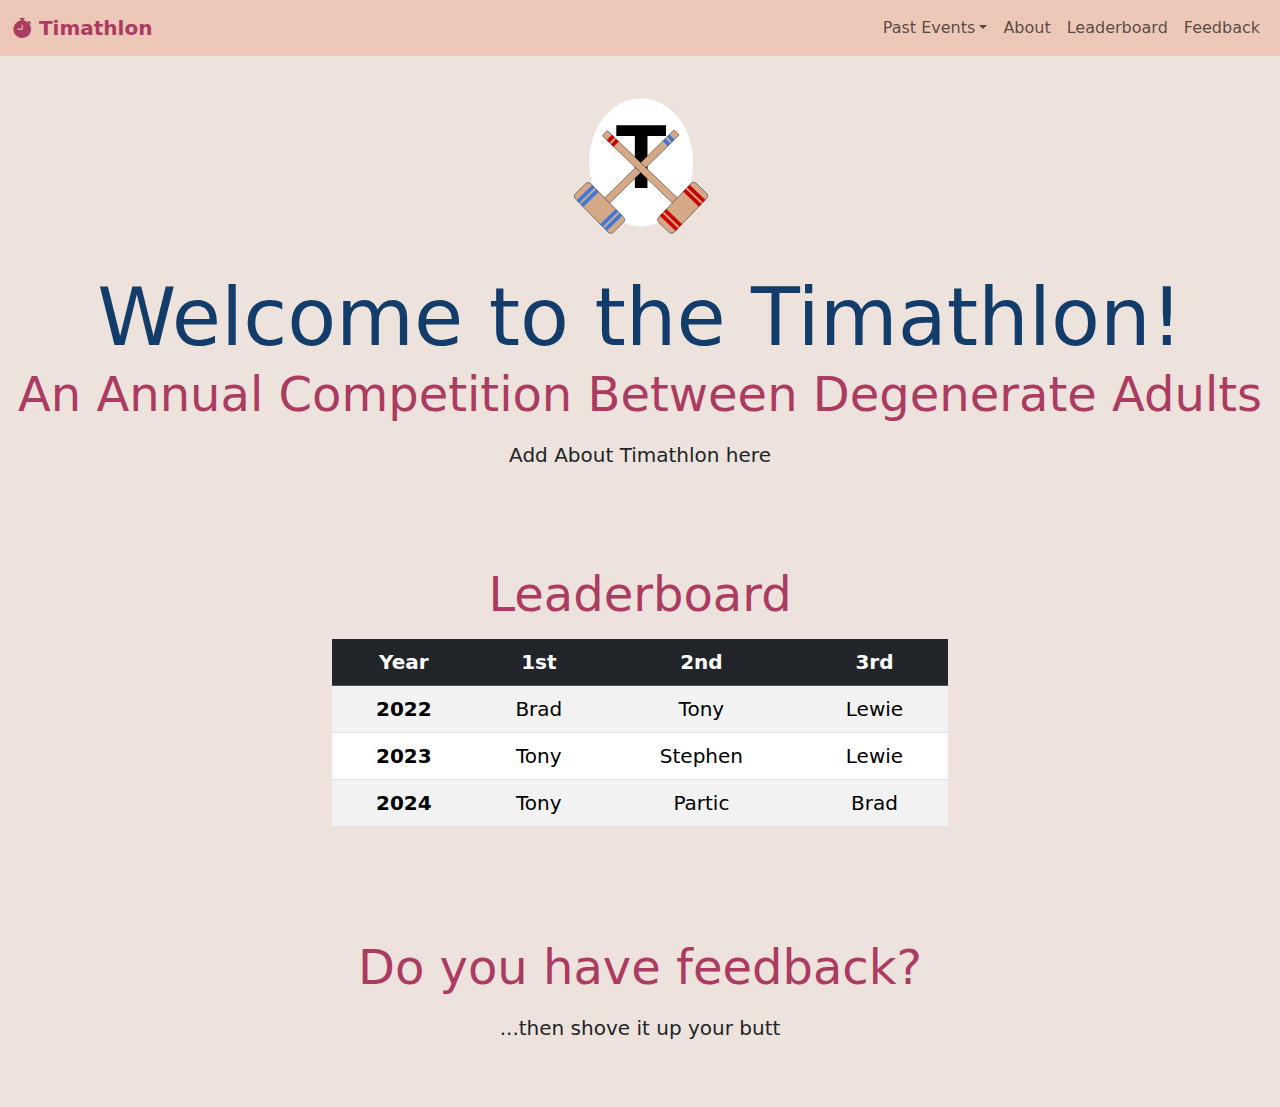
<file: index.html>
<!doctype html>
<html lang="en">
  <head>
    <meta name="viewport" content="width=device-width, initial-scale=1, shrink-to-fit=no">
    <link rel="shortcut icon" href="images/favicon.ico" type="image/x-icon">
    <link href="https://cdn.jsdelivr.net/npm/bootstrap@5.3.3/dist/css/bootstrap.min.css" rel="stylesheet" integrity="sha384-QWTKZyjpPEjISv5WaRU9OFeRpok6YctnYmDr5pNlyT2bRjXh0JMhjY6hW+ALEwIH" crossorigin="anonymous">
    <link rel="stylesheet" href="https://cdn.jsdelivr.net/npm/bootstrap-icons@1.11.3/font/bootstrap-icons.min.css">
    <link rel="stylesheet" href="css/styles.css">
  </head>

  <body>
    
    <!-- Navigation -->
    <nav class="navbar navbar-expand-md navbar-light fixed-top">
      <div class="container-xxl">
        <a href="" class="navbar-brand">
          <span class="fw-bold text-secondary1">
            <i class="bi bi-stopwatch-fill"></i>
            Timathlon
          </span>
        </a>
        <!-- Toggle Nav Button for Small Screens -->
        <button class="navbar-toggler" type="button" data-bs-toggle="collapse" data-bs-target="#main-nav" aria-controls="main-nav" aria-expanded="false" aria-label="Toggle navigation">
          <span class="navbar-toggler-icon"></span>
        </button>

        <!-- Navbar Links -->
        <div class="collapse navbar-collapse justify-content-end align-center" id="main-nav">
          <ul class="navbar-nav">
            <li class="nav-item dropdown">
              <a href="#" class="nav-link dropdown-toggle" role="button" data-bs-toggle="dropdown" aria-expanded="false">Past Events</a>
              <ul class="dropdown-menu">
                <li><a class="dropdown-item" href="archive/2024.html">2024</a></li>
                <li><a class="dropdown-item" href="archive/2023.html">2023</a></li>
                <li><a class="dropdown-item" href="archive/2022.html">2022</a></li>
              </ul>
            </li>
            <li class="nav-item">
              <a href="#about" class="nav-link">About</a>
            </li>
            <li class="nav-item">
              <a href="#leaderboard" class="nav-link">Leaderboard</a>
            </li>
            <li class="nav-item">
              <a href="#feedback" class="nav-link">Feedback</a>
            </li>
          </ul>
        </div>
      </div>
    </nav>

    <section id="about" class="pt-5 mt-5">
      <div class="container-xxl text-center">
        <img class="mb-4" src="img/Timathlon Logo.svg" alt="" width="150" height="150">
        <div class="display-1 text-primary1">Welcome to the Timathlon!</div>
        <div class="display-5 text-secondary1">An Annual Competition Between Degenerate Adults</div>
        <div class="row lead my-3 justify-content-center align-items-center">
          Add About Timathlon here
        </div>
      </div>
    </section>

    <section id="leaderboard" class="pt-5 mt-5">
      <div class="container-xxl text-center">
        <div class="display-5 text-secondary1">Leaderboard</div>
        <div class="row lead my-3 justify-content-center align-items-center">
          <div class="col-md-6">
          <table class="table table-striped">
            <thead class="table-dark">
              <tr>
                <th scope="col">Year</th>
                <th scope="col">1st</th>
                <th scope="col">2nd</th>
                <th scope="col">3rd</th>
              </tr>
            </thead>
            <tbody>
              <tr>
                <th scope="row">2022</th>
                <td>Brad</td>
                <td>Tony</td>
                <td>Lewie</td>
              </tr>
              <tr>
                <th scope="row">2023</th>
                <td>Tony</td>
                <td>Stephen</td>
                <td>Lewie</td>
              </tr>
              <tr>
                <th scope="row">2024</th>
                <td>Tony</td>
                <td>Partic</td>
                <td>Brad</td>
              </tr>
            </tbody>
          </table>
          </div>
        </div>
      </div>
    </section>

    <section id="feedback" class="py-5 my-5">
      <div class="container-xxl text-center">
        <div class="display-5 text-secondary1">Do you have feedback?</div>
        <div class="row lead my-3 justify-content-center align-items-center">
          ...then shove it up your butt
        </div>
      </div>
    </section>

    <script src="https://cdn.jsdelivr.net/npm/bootstrap@5.3.3/dist/js/bootstrap.bundle.min.js" integrity="sha384-YvpcrYf0tY3lHB60NNkmXc5s9fDVZLESaAA55NDzOxhy9GkcIdslK1eN7N6jIeHz" crossorigin="anonymous"></script>
  </body>
</html>
</file>
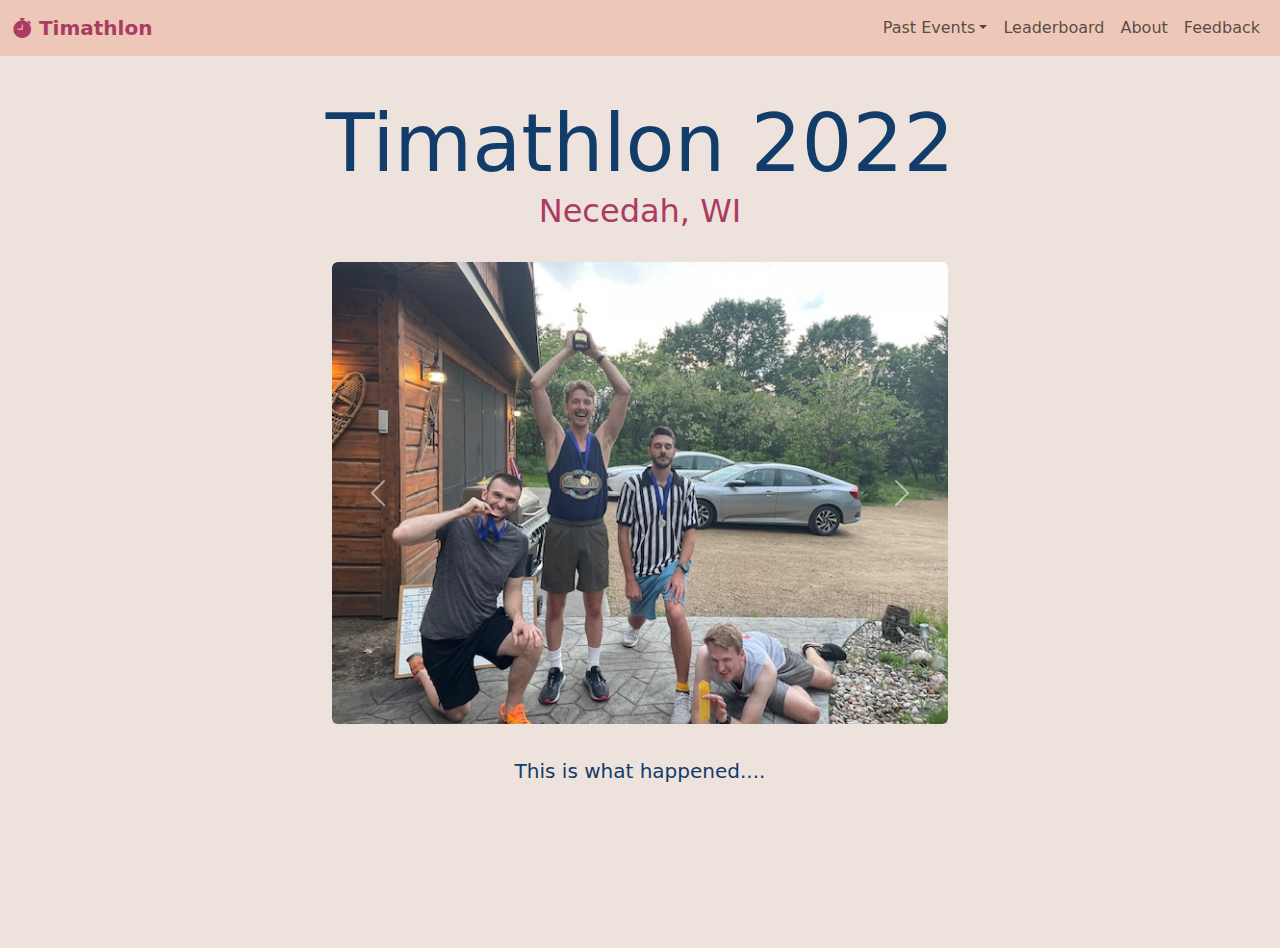
<file: archive/2022.html>
<!doctype html>
<html lang="en">
  <head>
    <meta name="viewport" content="width=device-width, initial-scale=1, shrink-to-fit=no">
    <link rel="shortcut icon" href="images/favicon.ico" type="image/x-icon">
    <link href="https://cdn.jsdelivr.net/npm/bootstrap@5.3.3/dist/css/bootstrap.min.css" rel="stylesheet" integrity="sha384-QWTKZyjpPEjISv5WaRU9OFeRpok6YctnYmDr5pNlyT2bRjXh0JMhjY6hW+ALEwIH" crossorigin="anonymous">
    <link rel="stylesheet" href="https://cdn.jsdelivr.net/npm/bootstrap-icons@1.11.3/font/bootstrap-icons.min.css">
    <link rel="stylesheet" href="/css/styles.css">
  </head>

  <body>
    
    <!-- Navigation -->
    <nav class="navbar navbar-expand-md navbar-light fixed-top">
      <div class="container-xxl">
        <a href="/index.html" class="navbar-brand">
          <span class="fw-bold text-secondary1">
            <i class="bi bi-stopwatch-fill"></i>
            Timathlon
          </span>
        </a>
        <!-- Toggle Nav Button for Small Screens -->
        <button class="navbar-toggler" type="button" data-bs-toggle="collapse" data-bs-target="#main-nav" aria-controls="main-nav" aria-expanded="false" aria-label="Toggle navigation">
          <span class="navbar-toggler-icon"></span>
        </button>

        <!-- Navbar Links -->
        <div class="collapse navbar-collapse justify-content-end align-center" id="main-nav">
          <ul class="navbar-nav">
            <li class="nav-item dropdown">
              <a href="#" class="nav-link dropdown-toggle" role="button" data-bs-toggle="dropdown" aria-expanded="false">Past Events</a>
              <ul class="dropdown-menu">
                <li><a class="dropdown-item" href="/archive/2024.html">2024</a></li>
                <li><a class="dropdown-item" href="/archive/2023.html">2023</a></li>
                <li><a class="dropdown-item" href="/archive/2022.html">2022</a></li>
              </ul>
            </li>
            <li class="nav-item">
              <a href="" class="nav-link">Leaderboard</a>
            </li>
            <li class="nav-item">
              <a href="#interests" class="nav-link">About</a>
            </li>
            <li class="nav-item">
              <a href="#interests" class="nav-link">Feedback</a>
            </li>
          </ul>
        </div>
      </div>
    </nav>

    <section id="about" class="pt-5 mt-5">
      <div class="container-xxl text-center">
        <div class="display-1 text-primary1">Timathlon 2022</div>
        <h2 class="text-secondary1">Necedah, WI</h2>
        <div class="row my-3 py-3 justify-content-center align-items-center" style="background-color: #EEE2DC;">
          <div class="col-md-6">
            <div id="carouselExampleControls" class="carousel slide" data-bs-ride="carousel" data-bs-interval="6000">
              <div class="carousel-inner">
                <div class="carousel-item active">
                  <img src="/img/2022 champs.jpeg" class="d-block w-100 rounded shadow" alt="...">
                </div>
                <div class="carousel-item">
                  <img src="/img/2022 scoreboard.jpg" class="d-block w-100 rounded shadow" alt="...">
                </div>
                <div class="carousel-item">
                  <img src="/img/2022 runner ups.jpeg" class="d-block w-100 rounded shadow" alt="...">
                </div>
                <div class="carousel-item">
                  <img src="/img/2022 necedah.jpeg" class="d-block w-100 rounded shadow" alt="...">
                </div>
              </div>
              <button class="carousel-control-prev" type="button" data-bs-target="#carouselExampleControls" data-bs-slide="prev">
                <span class="carousel-control-prev-icon" aria-hidden="true"></span>
                <span class="visually-hidden">Previous</span>
              </button>
              <button class="carousel-control-next" type="button" data-bs-target="#carouselExampleControls" data-bs-slide="next">
                <span class="carousel-control-next-icon" aria-hidden="true"></span>
                <span class="visually-hidden">Next</span>
              </button>
            </div>
          </div>
        </div>
        <div class="row my-3 justify-content-center align-items-center">
          <div class="col-md-6">
            <div class="lead text-primary1">
              This is what happened....
            </div>
          </div>
        </div>
      </div>
    </section>

    <script src="https://cdn.jsdelivr.net/npm/bootstrap@5.3.3/dist/js/bootstrap.bundle.min.js" integrity="sha384-YvpcrYf0tY3lHB60NNkmXc5s9fDVZLESaAA55NDzOxhy9GkcIdslK1eN7N6jIeHz" crossorigin="anonymous"></script>
  </body>
</html>
</file>
<file: css/styles.css>
html,
body {
  height: 100%;
}

body {
  background-color:#EEE2DC;
}

.navbar-light{
  background-color: #EDC7B7;
}

.dropdown-menu {
  background-color: #EDC7B7;
}

.dropdown-item:hover {
  background-color:#EEE2DC;
}

.text-primary1 {
  color:#123C69
}
.text-secondary1 {
  color:#AC3B61
}
.text-third {
  color: #bab2b5;
}

/* #EDC7B7  -- peach
#EEE2DC  -- beige
#BAB2B5  - gray
#123C69  -- navy
#AC3B61  -- red*/
</file>
